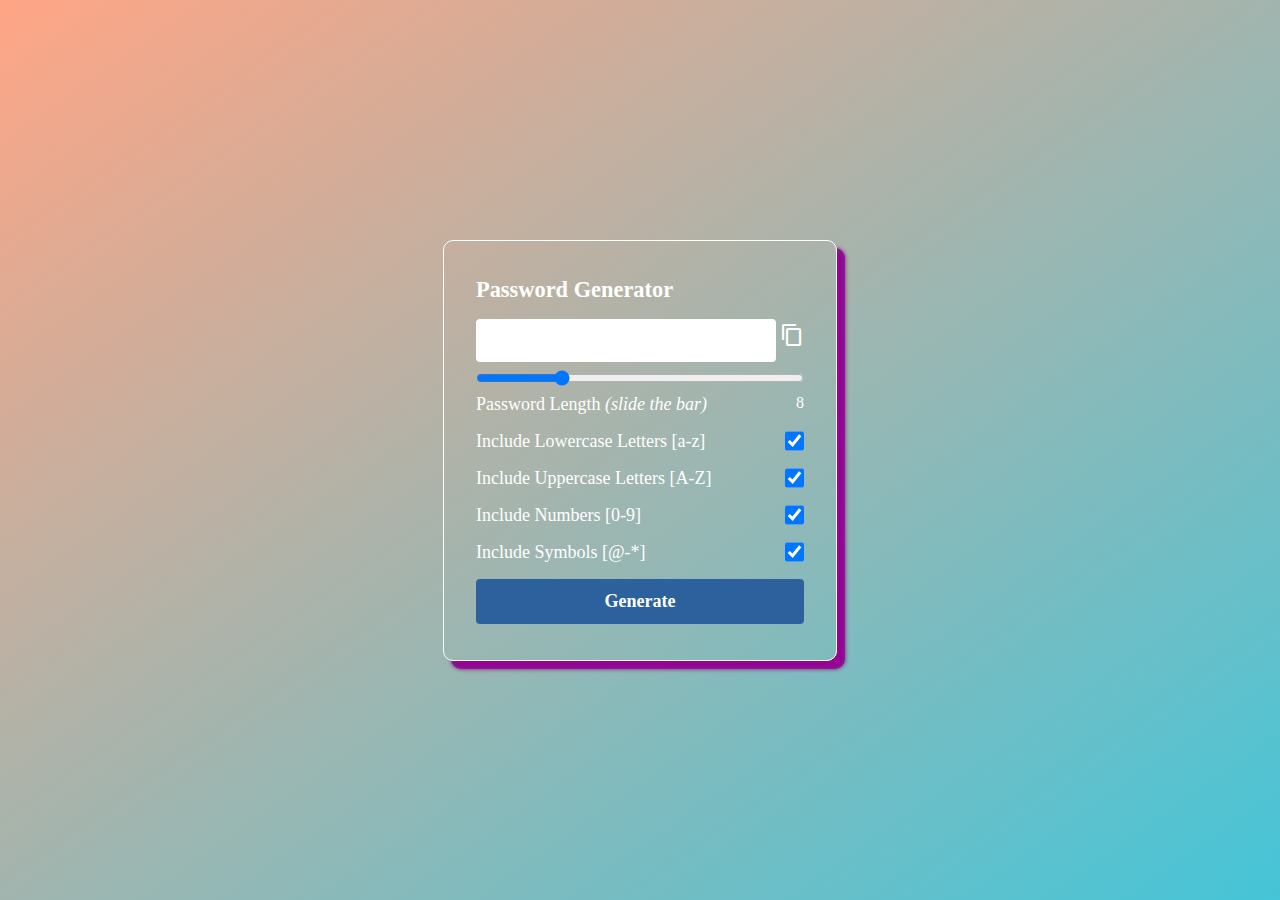
<file: pswGenerator.html>
<!DOCTYPE html>
<html lang="en">
<head>
    <meta charset="UTF-8">
    <meta name="viewport" content="width=device-width, initial-scale=1.0">
    <link rel="stylesheet" href="pswGeneratorStyle.css">
    <link href="https://fonts.googleapis.com/icon?family=Material+Icons" rel="stylesheet">
    <title>Password Generator</title>
</head>
<body>  <!-- https://www.youtube.com/watch?v=ivyl_cHMXco&list=PLMxec9nlD1X2ifPtxeu3Xm9nK1c4eBx2x&index=4 -->
    <div class="container">
        <h1>Password Generator</h1>
        <div class="inputBox">
            <input type="text" class="passBox" id="passBox" disabled>
            <span class="material-icons" id="copyIcon">content_copy</span>
        </div>
        <input type="range" min="4" max="20" value="8" id="inputSlider">
        <div class="row">
            <p>Password Length <span><i>(slide the bar)</i></span></p>
            <span id="sliderValue"></span>
        </div>
        <div class="row">
            <label for="lowercase">Include Lowercase Letters [a-z]</label>
            <input type="checkbox" name="lowercase" id="lowercase" checked>
        </div>
        <div class="row">
            <label for="uppercase">Include Uppercase Letters [A-Z]</label>
            <input type="checkbox" name="uppercase" id="uppercase" checked>
        </div>
        <div class="row">
            <label for="numbers">Include Numbers [0-9]</label>
            <input type="checkbox" name="numbers" id="numbers" checked>
        </div>
        <div class="row">
            <label for="symbols">Include Symbols [@-*]</label>
            <input type="checkbox" name="symbols" id="symbols" checked>
        </div>
        <button type="button" class="genBtn" id="genBtn">Generate</button>
        <script src="pswGeneratorScript.js"></script>
    </div>
</body>
</html>
</file>
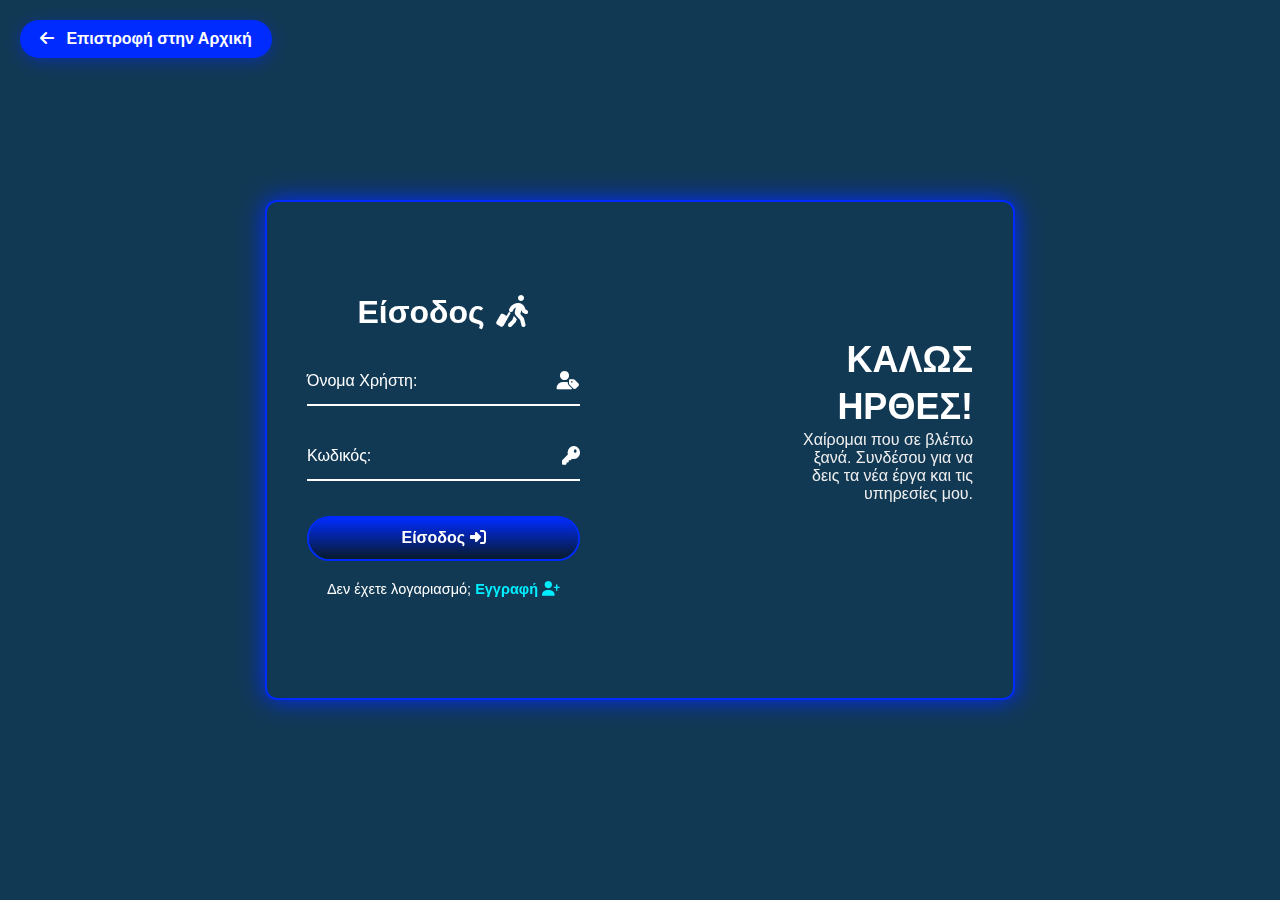
<file: html_content/signLogin.html>
<!DOCTYPE html>
<html lang="el">
<head>
    <meta charset="UTF-8">
    <meta name="viewport" content="width=device-width, initial-scale=1.0">
    <title>Εγγραφή / Σύνδεση Χρήστη</title>
    <link rel="stylesheet" href="../css_design/signLogin.css">
    <link rel="stylesheet" href="https://cdnjs.cloudflare.com/ajax/libs/font-awesome/6.4.0/css/all.min.css">
    <link href="https://fonts.googleapis.com/icon?family=Material+Icons" rel="stylesheet">
</head>
<body>
    <a href="../index.html" class="back-to-home-btn"><i class="fas fa-arrow-left"></i> Επιστροφή στην Αρχική</a>

    <div class="wrapper">
        <span class="bg-animate"></span>
        <span class="bg-animate2"></span>
        <div class="form-box login">
            <h2 class="animation" style="--i:0; --j:21;">Είσοδος <i class="fa-solid fa-person-walking-luggage"></i></h2>
            <form action="#">
                <div class="input-box animation" style="--i:1; --j:22;">
                    <input type="text" required>
                    <label>Όνομα Χρήστη:</label>
                    <i class="fa-solid fa-user-tag"></i>
                </div>
                <div class="input-box animation" style="--i:2; --j:23;">
                    <input type="password" required>
                    <label>Κωδικός:</label>
                    <i class="fa-solid fa-key"></i>
                </div>
                <button type="submit" class="btn animation" style="--i:3; --j:24;">Είσοδος <i class="fa-solid fa-right-to-bracket"></i></button>
                <div class="logreg-link animation" style="--i:4; --j:25;">
                    <p>Δεν έχετε λογαριασμό; <a href="#" class="register-link">Εγγραφή <i class="fa-solid fa-user-plus"></i></a></p>
                </div>
            </form>
        </div>
        <div class="info-text login">
            <h2 class="animation" style="--i:0; --j:20;">Καλώς ήρθες!</h2>
            <p class="animation" style="--i:1; --j:21;">Χαίρομαι που σε βλέπω ξανά. Συνδέσου για να δεις τα νέα έργα και τις υπηρεσίες μου.</p>
        </div>

        <div class="form-box register">
            <h2 class="animation" style="--i:17; --j:0;">Εγγραφή</h2>
            <form action="#" id="registerForm">
                <div class="input-box animation" style="--i:18; --j:1;">
                    <input type="text" id="registerUsername" required>
                    <label>Όνομα Χρήστη</label>
                    <i class="fa-solid fa-user-tag"></i>
                </div>
                <div class="input-box animation" style="--i:19; --j:2;">
                    <input type="email" id="registerEmail" required>
                    <label>Email</label>
                    <i class="fa-solid fa-at"></i>
                </div>
                <div class="input-box animation" style="--i:20; --j:3;">
                    <input type="password" id="registerPassword" required>
                    <label>Κωδικός</label>
                    <i class="fa-solid fa-key"></i>
                </div>
                <button type="button" id="openPswGenerator" class="btn-link animation" style="--i:21; --j:4;">Δημιουργία Κωδικού <i class="fas fa-cogs"></i></button>
                <button type="submit" class="btn animation" style="--i:22; --j:5;">Εγγραφή</button>
                <div class="logreg-link animation" style="--i:23; --j:6;">
                    <p>Έχεις ήδη λογαριασμό; <a href="#" class="login-link">Σύνδεση <i class="fa-solid fa-user-check"></i></a></p>
                </div>
            </form>
        </div>
        <div class="info-text register">
            <h2 class="animation" style="--i:17; --j:0;">Καλώς Ήρθες!</h2>
            <p class="animation" style="--i:18; --j:1;">Δημιούργησε τον λογαριασμό σου για να εξερευνήσεις όλες τις δυνατότητες.</p>
        </div>
    </div>

    <div id="pswGeneratorModal" class="modal">
        <div class="modal-content">
            <span class="close-btn">&times;</span>
            <h2>Password Generator</h2>
            <div class="inputBox">
                <input type="text" class="passBox" id="passBox" disabled>
                <span class="material-icons" id="copyIcon">content_copy</span>
            </div>
            <input type="range" min="8" max="20" value="12" id="inputSlider">
            <div class="row">
                <p>Μήκος Κωδικού</p>
                <span id="sliderValue">12</span>
            </div>
            <div class="row">
                <label for="lowercase">Πεζά Γράμματα (a-z)</label>
                <input type="checkbox" id="lowercase" checked>
            </div>
            <div class="row">
                <label for="uppercase">Κεφαλαία Γράμματα (A-Z)</label>
                <input type="checkbox" id="uppercase" checked>
            </div>
            <div class="row">
                <label for="numbers">Αριθμοί (0-9)</label>
                <input type="checkbox" id="numbers" checked>
            </div>
            <div class="row">
                <label for="symbols">Σύμβολα (@-*)</label>
                <input type="checkbox" id="symbols" checked>
            </div>
            <button type="button" class="genBtn" id="genBtn">Δημιουργία</button>
            <button type="button" class="useBtn" id="useBtn">Χρήση Κωδικού</button>
        </div>
    </div>

    <script src="../js_action/scriptsignup.js"></script>
    <script>
        // Modal Logic
        const modal = document.getElementById('pswGeneratorModal');
        const openModalBtn = document.getElementById('openPswGenerator');
        const closeModalBtn = document.querySelector('.close-btn');

        openModalBtn.onclick = () => modal.style.display = 'block';
        closeModalBtn.onclick = () => modal.style.display = 'none';
        window.onclick = (event) => {
            if (event.target == modal) {
                modal.style.display = 'none';
            }
        };

        // Password Generator Logic
        const inputSlider = document.getElementById("inputSlider");
        const sliderValue = document.getElementById("sliderValue");
        const passBox = document.getElementById("passBox");
        const lowercaseEl = document.getElementById("lowercase");
        const uppercaseEl = document.getElementById("uppercase");
        const numbersEl = document.getElementById("numbers");
        const symbolsEl = document.getElementById("symbols");
        const generateBtn = document.getElementById("genBtn");
        const copyIcon = document.getElementById("copyIcon");
        const useBtn = document.getElementById("useBtn");
        const registerPassword = document.getElementById("registerPassword");

        const lowerChars = "abcdefghijklmnopqrstuvwxyz";
        const upperChars = "ABCDEFGHIJKLMNOPQRSTUVWXYZ";
        const allNumbers = "0123456789";
        const allSymbols = "~!@#$%^&*";

        sliderValue.textContent = inputSlider.value;
        inputSlider.addEventListener("input", () => {
            sliderValue.textContent = inputSlider.value;
            generatePassword();
        });

        generateBtn.addEventListener("click", generatePassword);

        function generatePassword() {
            let genPassword = "";
            let allChars = "";
            allChars += lowercaseEl.checked ? lowerChars : "";
            allChars += uppercaseEl.checked ? upperChars : "";
            allChars += numbersEl.checked ? allNumbers : "";
            allChars += symbolsEl.checked ? allSymbols : "";

            if (allChars == "" || allChars.length == 0) {
                return;
            }
            
            let i = 1;
            while (i <= inputSlider.value) {
                genPassword += allChars.charAt(Math.floor(Math.random() * allChars.length));
                i++;
            }
            passBox.value = genPassword;
        }
        
        copyIcon.addEventListener("click", () => {
            if(passBox.value != "" || passBox.value.length >=1){
                navigator.clipboard.writeText(passBox.value);
                copyIcon.innerText = "check";
                copyIcon.title = "Password Copied";
                setTimeout(()=>{
                    copyIcon.innerHTML = "content_copy";
                    copyIcon.title = "";
                }, 3000)
            }
        });

        useBtn.addEventListener("click", () => {
            if(passBox.value !== "") {
                registerPassword.value = passBox.value;
                modal.style.display = 'none';
            }
        });

        // Initial password generation
        generatePassword();
    </script>
</body>
</html>
</file>
<file: pswGeneratorStyle.css>
*{
    box-sizing: border-box;
    margin: 0;    
    padding: 0;
    font-family: Georgia, 'Times New Roman', Times, serif;
}


body{
    max-width: 100vw;      
    min-height: 100vh;
    display: flex;
    justify-content: center;      
    align-items: center;
    background: linear-gradient(to right bottom, #ffa585, #45c5d8);
    color: #fff;
}
.container{
    border: 1px solid #fff;
    border-radius: 10px;
    padding: 28px 32px;
    display: flex;
    flex-direction: column;
    background: transparent;
    box-shadow: 8px 8px 4px #909, 8px 8px 0px #575757;
}

.container h1{
    font-size: 1.4rem;
    margin-block: 8px;
}

/* .inputBox{
    position: relative;
}

.inputBox span{
    position: absolute;
    top: 16px;
    right: 6px;
    color: #ffa585;
    font-size: 30px;
} */

.passBox{
    background-color: #fff;
    border: none;
    outline: none;
    padding: 10px;
    width: 300px;
    border-radius: 4px;
    font-size: 20px;
    margin-block: 8px;
    text-overflow: ellipsis;
}

.row{
    display: flex;
    margin-block: 8px;
}

.row p, .row label{
    flex-basis: 100%;    /* ποσο μακρια ή κοντα θα ειναι ο αριθμος του length*/
    font-size: 18px;
}

.row input[type = "checkbox"]{
    width: 20px;
    height: 20px;
}

.genBtn{
    border: none;
    outline: none;
    background-color: #2c619e;
    padding: 12px 24px;
    color: #fff;
    font-size: 18px;
    margin-block: 8px;
    font-weight: 700;
    cursor: pointer;
    border-radius: 4px;
}

.getBtn:hover{
    background-color: #8af899;
}
</file>
<file: css_design/signLogin.css>
* {
    margin: 0;
    padding: 0;
    box-sizing: border-box;
    font-family: 'Segoe UI', Tahoma, Geneva, Verdana, sans-serif;
}

body {
    display: flex;
    justify-content: center;
    align-items: center;
    min-height: 100vh;
    background: #123954;
    padding: 20px;
}
.sticky-top-bar {
  position: sticky;
  top: 0;
  z-index: 999;
}

.day {
  display: flex;
  flex-direction: column; 
  line-height: 1.2;
}

#date {
  font-family: 'Times New Roman', Times, serif;
  color: #227108fd;
  font-size: 1rem;
  text-shadow: 0 0 15px black;
  text-align: center;
}

#time {
  font-family: 'Audiowide', cursive;
  color: #0000ff;
  font-size: 1.1rem;
  text-shadow: 0 0 5px black;
  text-align: center;
}


.back-to-home-btn {
    position: absolute;
    top: 20px;
    left: 20px;
    background: #002bff;
    color: #fff;
    padding: 10px 20px;
    border-radius: 25px;
    text-decoration: none;
    font-weight: 600;
    z-index: 100;
    transition: transform 0.3s ease, box-shadow 0.3s ease;
    box-shadow: 0 4px 15px rgba(0, 43, 255, 0.4);
}

.back-to-home-btn:hover {
    transform: translateY(-3px);
    box-shadow: 0 6px 20px rgba(0, 43, 255, 0.6);
}

.back-to-home-btn i {
    margin-right: 8px;
}

.wrapper {
    position: relative;
    width: 100%;
    max-width: 750px;
    height: auto;
    min-height: 500px;
    background: transparent;
    border: 2px solid #002bff;
    box-shadow: 0 0 25px #002bff;
    overflow: hidden;
    border-radius: 12px;
}

.wrapper .form-box {
    position: absolute;
    top: 0;
    width: 50%;
    height: 100%;
    display: flex;
    flex-direction: column;
    justify-content: center;
}

.form-box h2 {
    font-size: 32px;
    color: #fff;
    text-align: center;
}

.wrapper .form-box.login {
    left: 0;
    padding: 0 60px 0 40px;
}

.wrapper .form-box.register {
    right: 0;
    padding: 0 40px 0 60px;
    pointer-events: none;
}

.wrapper.active .form-box.register {
    pointer-events: auto;
}

.form-box .input-box {
    position: relative;
    width: 100%;
    height: 50px;
    margin: 25px 0;
}

.input-box input {
    width: 100%;
    height: 100%;
    background: transparent;
    border: none;
    outline: none;
    border-bottom: 2px solid #fff;
    padding-right: 23px;
    font-size: 16px;
    color: #fff;
    font-weight: 500;
    transition: .5s;
}

.input-box input:focus,
.input-box input:valid {
    border-bottom-color: #002bff;
}

.input-box label {
    position: absolute;
    top: 50%;
    left: 0;
    transform: translateY(-50%);
    font-size: 16px;
    color: #fff;
    pointer-events: none;
    transition: .5s;
}

.input-box input:focus~label,
.input-box input:valid~label {
    top: -5px;
    color: #002bff;
}

.input-box i {
    position: absolute;
    top: 50%;
    right: 0;
    transform: translateY(-50%);
    font-size: 18px;
    color: #fff;
    transition: .5s;
}

.input-box input:focus~i,
.input-box input:valid~i {
    color: #002bff;
}

.btn {
    width: 100%;
    height: 45px;
    background: transparent;
    border: 2px solid #002bff;
    outline: none;
    border-radius: 40px;
    cursor: pointer;
    font-size: 16px;
    color: #fff;
    font-weight: 600;
    margin-top: 10px;
    position: relative;
    overflow: hidden;
    z-index: 1;
}

.btn::before {
    content: '';
    position: absolute;
    top: -100%;
    left: 0;
    width: 100%;
    height: 300%;
    background: linear-gradient(#081b29, #002bff, #081b29, #002bff);
    z-index: -1;
    transition: .5s;
}

.btn:hover::before {
    top: 0;
}

.btn-link {
    display: block;
    width: 100%;
    padding: 10px;
    margin: 15px 0;
    background: transparent;
    border: 1px solid #00aaff;
    color: #00aaff;
    text-align: center;
    text-decoration: none;
    border-radius: 20px;
    cursor: pointer;
    transition: background-color 0.3s, color 0.3s;
}

.btn-link:hover {
    background-color: #00aaff;
    color: #fff;
}

.form-box .logreg-link {
    font-size: 14.5px;
    color: #fff;
    text-align: center;
    margin: 20px 0 10px;
}

.logreg-link p a {
    color: #0ef;
    text-decoration: none;
    font-weight: 600;
}

.logreg-link p a:hover {
    text-decoration: underline;
}

.info-text {
    position: absolute;
    top: 0;
    width: 50%;
    height: 100%;
    display: flex;
    flex-direction: column;
    justify-content: center;
}

.info-text.login {
    right: 0;
    text-align: right;
    padding: 0 40px 60px 150px;
}

.info-text.register {
    left: 0;
    text-align: left;
    padding: 0 150px 60px 40px;
    pointer-events: none;
}

.wrapper.active .info-text.register{
    pointer-events: auto;
}

.info-text h2 {
    font-size: 36px;
    color: #fff;
    line-height: 1.3;
    text-transform: uppercase;
}

.info-text p {
    font-size: 16px;
    color: #eee;
}

/* Animations */
.wrapper .form-box.login .animation,
.wrapper .info-text.login .animation {
    transform: translateX(0);
    opacity: 1;
    filter: blur(0);
    transition: .7s ease;
    transition-delay: calc(.1s * var(--j));
}

.wrapper.active .form-box.login .animation,
.wrapper.active .info-text.login .animation {
    transform: translateX(-120%);
    opacity: 0;
    filter: blur(10px);
    transition-delay: calc(.1s * var(--i));
}

.wrapper .form-box.register .animation,
.wrapper .info-text.register .animation {
    transform: translateX(120%);
    opacity: 0;
    filter: blur(10px);
    transition: .7s ease;
    transition-delay: calc(.1s * var(--j));
}

.wrapper.active .form-box.register .animation,
.wrapper.active .info-text.register .animation {
    transform: translateX(0);
    opacity: 1;
    filter: blur(0);
    transition-delay: calc(.1s * var(--i));
}


/* Modal Styles */
.modal {
    display: none;
    position: fixed;
    z-index: 1000;
    left: 0;
    top: 0;
    width: 100%;
    height: 100%;
    overflow: auto;
    background-color: rgba(0, 0, 0, 0.6);
}

.modal-content {
    background: linear-gradient(to right bottom, #2c3e50, #3498db);
    margin: 15% auto;
    padding: 28px 32px;
    border: 1px solid #888;
    width: 90%;
    max-width: 400px;
    border-radius: 10px;
    box-shadow: 0 10px 30px rgba(0,0,0,0.3);
    position: relative;
    color: #fff;
}

.close-btn {
    color: #aaa;
    position: absolute;
    top: 10px;
    right: 20px;
    font-size: 28px;
    font-weight: bold;
}

.close-btn:hover,
.close-btn:focus {
    color: #fff;
    text-decoration: none;
    cursor: pointer;
}

.modal-content h2 {
    font-size: 1.6rem;
    margin-bottom: 15px;
    text-align: center;
}

.modal-content .inputBox {
    position: relative;
    width: 100%;
}

.modal-content .passBox {
    background-color: #fff;
    border: none;
    outline: none;
    padding: 10px;
    width: 100%;
    border-radius: 4px;
    font-size: 18px;
    margin-block: 8px;
    color: #333;
}

.modal-content .inputBox span {
    position: absolute;
    top: 50%;
    right: 10px;
    transform: translateY(-50%);
    cursor: pointer;
    color: #555;
}

.modal-content .row {
    display: flex;
    justify-content: space-between;
    align-items: center;
    margin-block: 10px;
    font-size: 16px;
}

.modal-content input[type="range"] {
    width: 100%;
    cursor: pointer;
}

.modal-content .genBtn, .modal-content .useBtn {
    border: none;
    outline: none;
    width: 100%;
    padding: 12px 24px;
    color: #fff;
    font-size: 18px;
    margin-top: 10px;
    font-weight: 700;
    cursor: pointer;
    border-radius: 4px;
    transition: background-color 0.3s;
}

.modal-content .genBtn {
    background-color: #27ae60;
}
.modal-content .genBtn:hover {
    background-color: #2ecc71;
}

.modal-content .useBtn {
    background-color: #007bff;
}
.modal-content .useBtn:hover {
    background-color: #009cff;
}

@media (max-width: 768px) {
    .wrapper {
        display: flex;
        flex-direction: column;
        height: auto;
    }

    .wrapper .form-box {
        position: relative;
        width: 100%;
        padding: 40px;
    }

    .info-text {
        display: none;
    }

    .wrapper.active .form-box.login {
        display: none;
    }

    .wrapper.active .form-box.register {
        pointer-events: auto;
    }
    .wrapper .form-box.register{
        pointer-events: none;
        display: none;
    }
     .wrapper.active .form-box.register{
        display: flex;
    }
}
</file>
